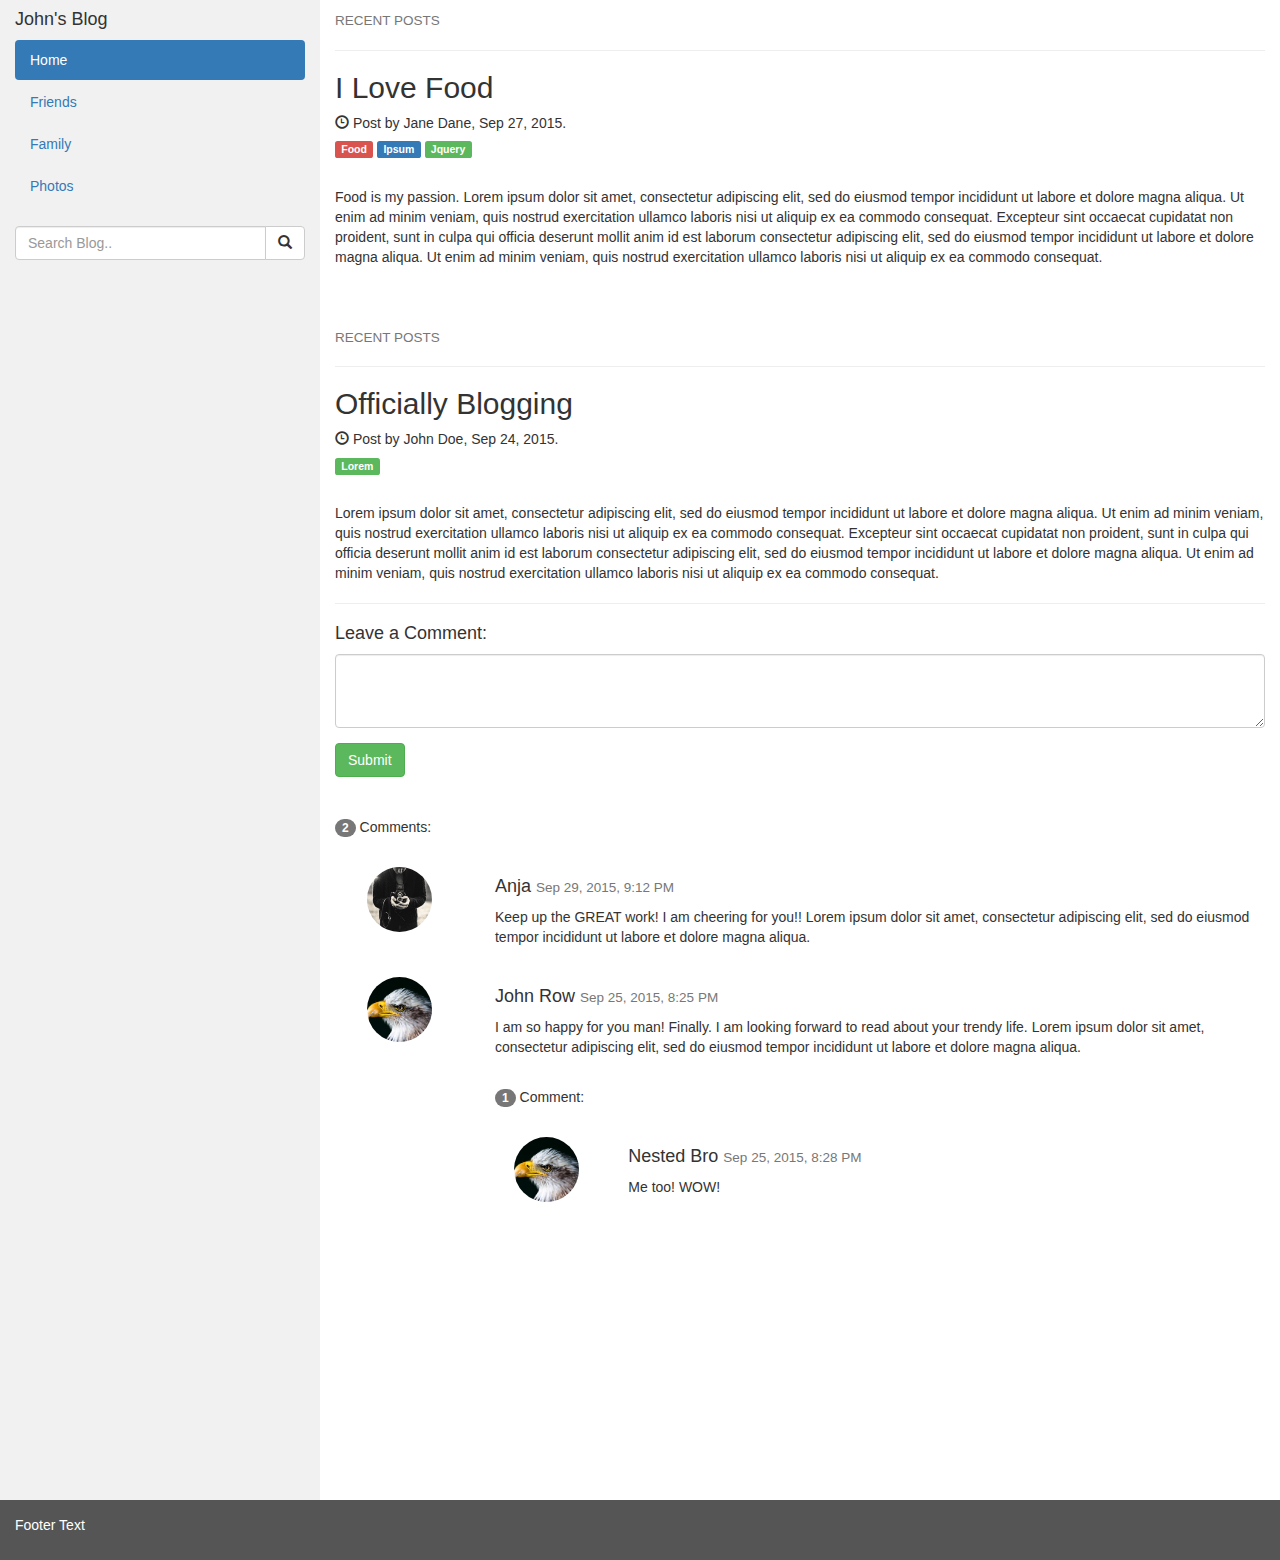
<file: exo-2/index.html>
<!DOCTYPE html>
<html lang="en">

<head>
    <title>Exercice 2</title>
    <meta charset="utf-8">
    <meta name="viewport" content="width=device-width, initial-scale=1">
    <link rel="stylesheet" href="https://maxcdn.bootstrapcdn.com/bootstrap/3.3.7/css/bootstrap.min.css">
    <link rel="stylesheet" href="index.css">
    <script src="https://ajax.googleapis.com/ajax/libs/jquery/3.2.1/jquery.min.js"></script>
    <script src="https://maxcdn.bootstrapcdn.com/bootstrap/3.3.7/js/bootstrap.min.js"></script>
</head>

<body>
    <div class="container-fluid">
        <div class="row content">
            <div class="col-sm-3 sidenav">
                <h4 id="title">John's Blog</h4>
                <ul class="nav nav-pills nav-stacked">
                    <li class="active">
                        <a href="#section1">Home</a>
                    </li>
                    <li>
                        <a href="#section2">Friends</a>
                    </li>
                    <li>
                        <a href="#section3">Family</a>
                    </li>
                    <li>
                        <a href="#section3">Photos</a>
                    </li>
                </ul>
                <br>
                <div class="input-group">
                    <input type="text" class="form-control" placeholder="Search Blog..">
                    <span class="input-group-btn">
                        <button class="btn btn-default" type="button">
                            <span class="glyphicon glyphicon-search"></span>
                        </button>
                    </span>
                </div>
            </div>

            <div class="col-sm-9">
                <h4>
                    <small>RECENT POSTS</small>
                </h4>
                <hr>
                <h2>I Love Food</h2>
                <h5>
                    <span class="glyphicon glyphicon-time"></span> Post by Jane Dane, Sep 27, 2015.</h5>
                <h5>
                    <span class="label label-danger article">Food</span>
                    <span class="label label-primary">Ipsum</span>
                    <span class="label label-success">Jquery</span>
                </h5>
                <br>
                <p class="article">Food is my passion. Lorem ipsum dolor sit amet, consectetur adipiscing elit, sed do eiusmod tempor incididunt
                    ut labore et dolore magna aliqua. Ut enim ad minim veniam, quis nostrud exercitation ullamco laboris
                    nisi ut aliquip ex ea commodo consequat. Excepteur sint occaecat cupidatat non proident, sunt in culpa
                    qui officia deserunt mollit anim id est laborum consectetur adipiscing elit, sed do eiusmod tempor incididunt
                    ut labore et dolore magna aliqua. Ut enim ad minim veniam, quis nostrud exercitation ullamco laboris
                    nisi ut aliquip ex ea commodo consequat.</p>
                <br>
                <br>

                <h4>
                    <small>RECENT POSTS</small>
                </h4>
                <hr>
                <h2>Officially Blogging</h2>
                <h5>
                    <span class="glyphicon glyphicon-time"></span> Post by John Doe, Sep 24, 2015.</h5>
                <h5>
                    <span class="label label-success">Lorem</span>
                </h5>
                <br>
                <p>Lorem ipsum dolor sit amet, consectetur adipiscing elit, sed do eiusmod tempor incididunt ut labore et dolore
                    magna aliqua. Ut enim ad minim veniam, quis nostrud exercitation ullamco laboris nisi ut aliquip ex ea
                    commodo consequat. Excepteur sint occaecat cupidatat non proident, sunt in culpa qui officia deserunt
                    mollit anim id est laborum consectetur adipiscing elit, sed do eiusmod tempor incididunt ut labore et
                    dolore magna aliqua. Ut enim ad minim veniam, quis nostrud exercitation ullamco laboris nisi ut aliquip
                    ex ea commodo consequat.</p>
                <hr>

                <h4>Leave a Comment:</h4>
                <form role="form">
                    <div class="form-group">
                        <textarea class="form-control" rows="3" required></textarea>
                    </div>
                    <button type="submit" class="btn btn-success">Submit</button>
                </form>
                <br>
                <br>

                <p>
                    <span class="badge">2</span> Comments:</p>
                <br>

                <div class="row">
                    <div class="col-sm-2 text-center">
                        <img src="bandmember.jpg" class="img-circle" height="65" width="65" alt="Avatar">
                    </div>
                    <div class="col-sm-10">
                        <h4>Anja
                            <small>Sep 29, 2015, 9:12 PM</small>
                        </h4>
                        <p>Keep up the GREAT work! I am cheering for you!! Lorem ipsum dolor sit amet, consectetur adipiscing
                            elit, sed do eiusmod tempor incididunt ut labore et dolore magna aliqua.</p>
                        <br>
                    </div>
                    <div class="col-sm-2 text-center">
                        <img src="bird.jpg" class="img-circle" height="65" width="65" alt="Avatar">
                    </div>
                    <div class="col-sm-10">
                        <h4>John Row
                            <small>Sep 25, 2015, 8:25 PM</small>
                        </h4>
                        <p>I am so happy for you man! Finally. I am looking forward to read about your trendy life. Lorem ipsum
                            dolor sit amet, consectetur adipiscing elit, sed do eiusmod tempor incididunt ut labore et dolore
                            magna aliqua.</p>
                        <br>
                        <p>
                            <span class="badge">1</span> Comment:</p>
                        <br>
                        <div class="row">
                            <div class="col-sm-2 text-center">
                                <img src="bird.jpg" class="img-circle" height="65" width="65" alt="Avatar">
                            </div>
                            <div class="col-xs-10">
                                <h4>Nested Bro
                                    <small>Sep 25, 2015, 8:28 PM</small>
                                </h4>
                                <p>Me too! WOW!</p>
                                <br>
                            </div>
                        </div>
                    </div>
                </div>
            </div>
        </div>
    </div>

    <footer class="container-fluid">
        <p>Footer Text</p>
    </footer>

    <script src="script.js"></script>

</body>

</html>
</file>
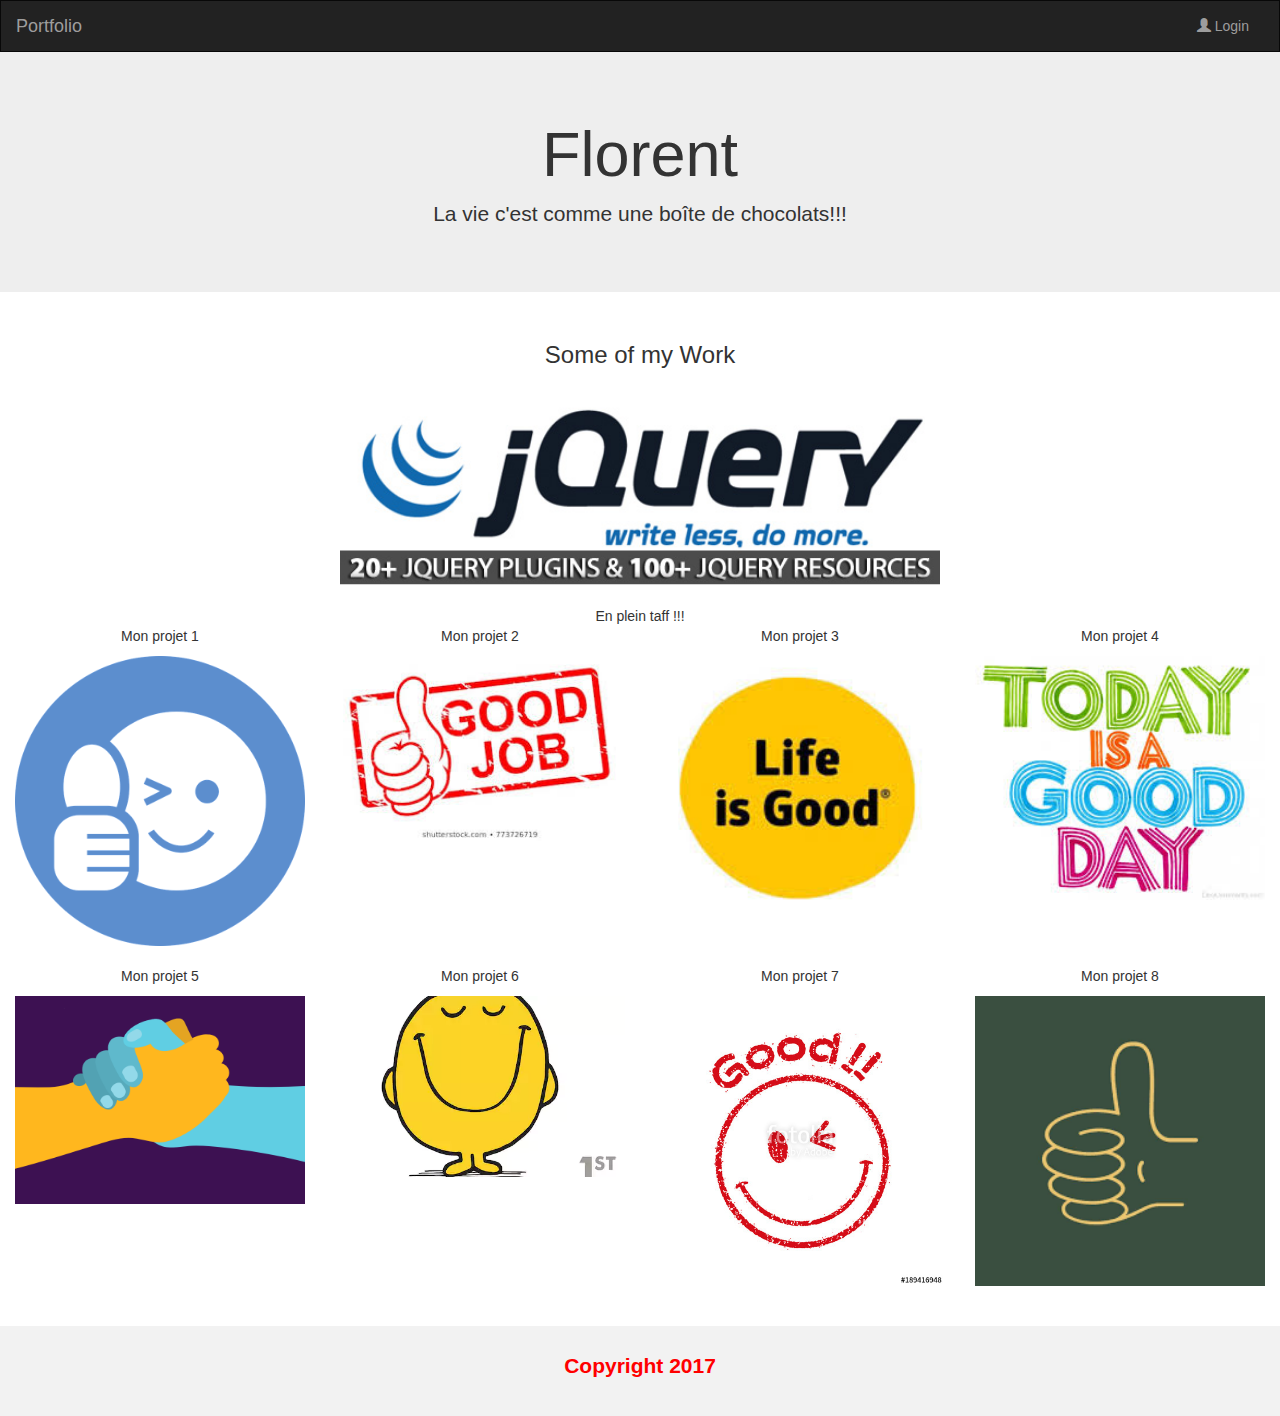
<file: exo-3/index.html>
<!DOCTYPE html>
<html lang="en">

<head>
    <title>Exercice 3</title>
    <meta charset="utf-8">
    <meta name="viewport" content="width=device-width, initial-scale=1">
    <link rel="stylesheet" href="https://maxcdn.bootstrapcdn.com/bootstrap/3.3.7/css/bootstrap.min.css">
    <link rel="stylesheet" href="index.css">
    <script src="https://ajax.googleapis.com/ajax/libs/jquery/3.2.1/jquery.min.js"></script>
    <script src="https://maxcdn.bootstrapcdn.com/bootstrap/3.3.7/js/bootstrap.min.js"></script>
    <script src="script.js"></script>

</head>

<body>

    <nav class="navbar navbar-inverse">
        <div class="container-fluid">
            <div class="navbar-header">
                <button type="button" class="navbar-toggle" data-toggle="collapse" data-target="#myNavbar">
                    <span class="icon-bar"></span>
                    <span class="icon-bar"></span>
                    <span class="icon-bar"></span>
                </button>
                <a class="navbar-brand" href="#">Portfolio</a>
            </div>
            <div class="collapse navbar-collapse" id="myNavbar">
                <ul class="nav navbar-nav">
                    <li class="active">
                        <a href="#">Home</a>
                    </li>
                    <li>
                        <a href="#">About</a>
                    </li>
                    <li>
                        <a href="#">Gallery</a>
                    </li>
                    <li>
                        <a href="#">Contact</a>
                    </li>
                </ul>
                <ul class="nav navbar-nav navbar-right">
                    <li>
                        <a href="#">
                            <span class="glyphicon glyphicon-log-in"></span> Login</a>
                    </li>
                </ul>
            </div>
        </div>
    </nav>

    <div class="jumbotron">
        <div class="container text-center">
            <h1>My Portfolio</h1>
            <p id="tagline" >Some text that represents "Me"...</p>
        </div>
    </div>

    <div class="container-fluid bg-3 text-center">
        <h3>Some of my Work</h3>
        <br>
        <div id="work1" class="row">
            <div class="col-sm-3">
                <p>Some text..</p>
                <img src="https://placehold.it/150x80?text=IMAGE" class="img-responsive" style="width:100%" alt="Image">
            </div>
            <div class="col-sm-3">
                <p>Some text..</p>
                <img src="https://placehold.it/150x80?text=IMAGE" class="img-responsive" style="width:100%" alt="Image">
            </div>
            <div class="col-sm-3">
                <p>Some text..</p>
                <img src="https://placehold.it/150x80?text=IMAGE" class="img-responsive" style="width:100%" alt="Image">
            </div>
            <div class="col-sm-3">
                <p>Some text..</p>
                <img src="https://placehold.it/150x80?text=IMAGE" class="img-responsive" style="width:100%" alt="Image">
            </div>
        </div>
    </div>
    <br>

    <div class="container-fluid bg-3 text-center">
        <div class="row">
            <div class="col-sm-3">
                <p>Some text..</p>
                <img src="https://placehold.it/150x80?text=IMAGE" class="img-responsive" style="width:100%" alt="Image">
            </div>
            <div class="col-sm-3">
                <p>Some text..</p>
                <img src="https://placehold.it/150x80?text=IMAGE" class="img-responsive" style="width:100%" alt="Image">
            </div>
            <div class="col-sm-3">
                <p>Some text..</p>
                <img src="https://placehold.it/150x80?text=IMAGE" class="img-responsive" style="width:100%" alt="Image">
            </div>
            <div class="col-sm-3">
                <p>Some text..</p>
                <img src="https://placehold.it/150x80?text=IMAGE" class="img-responsive" style="width:100%" alt="Image">
            </div>
        </div>
    </div>
    <br>
    <br>

    <footer class="container-fluid text-center">
        <p>Footer Text</p>
    </footer>

</body>

</html>
</file>
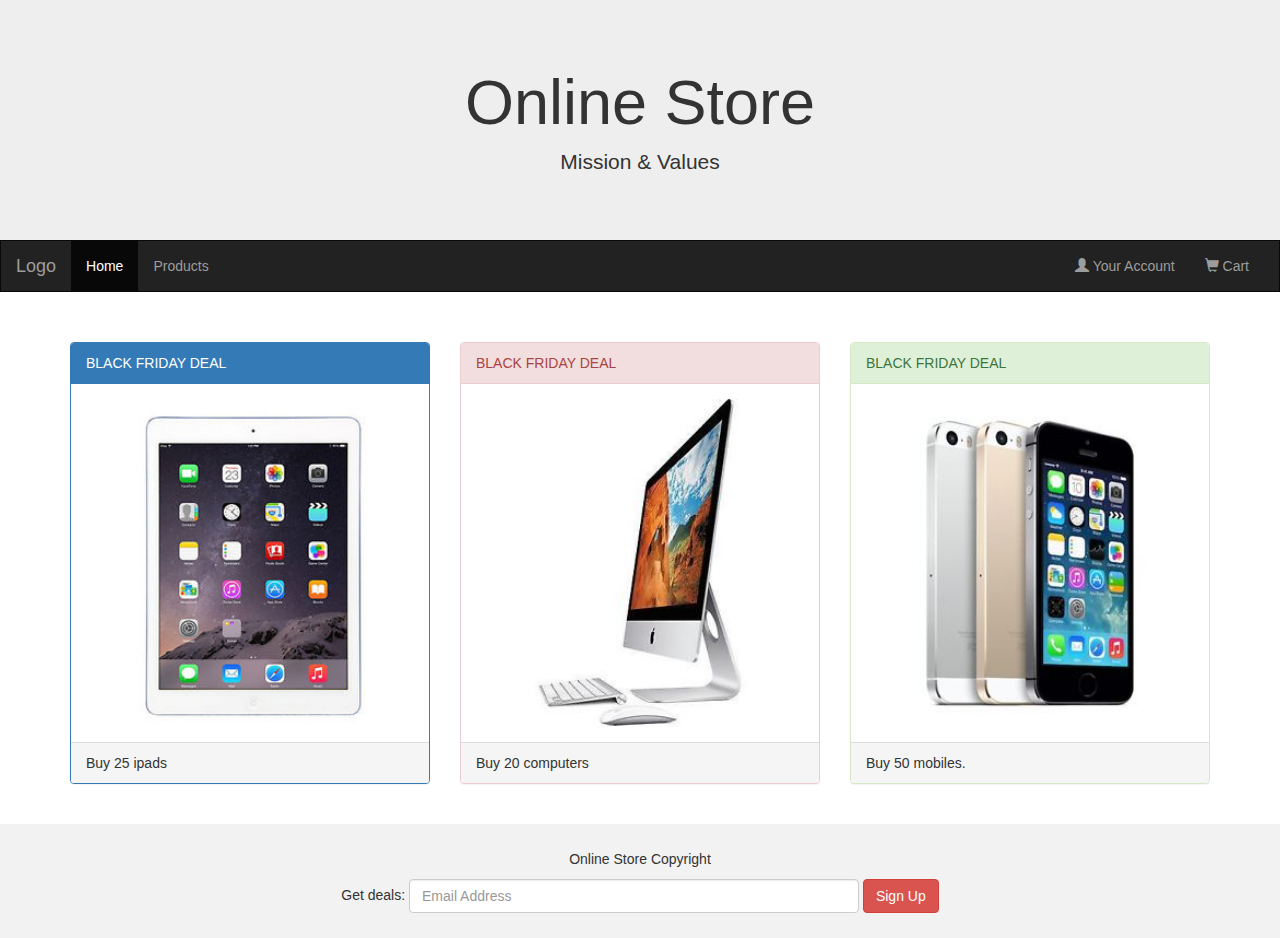
<file: exo-4/index.html>
<!DOCTYPE html>
<html lang="en">

<head>
    <title>Exercice 4</title>
    <meta charset="utf-8">
    <meta name="viewport" content="width=device-width, initial-scale=1">
    <link rel="stylesheet" href="https://maxcdn.bootstrapcdn.com/bootstrap/3.3.7/css/bootstrap.min.css">
    <link rel="stylesheet" href="index.css">
    <script src="https://ajax.googleapis.com/ajax/libs/jquery/3.2.1/jquery.min.js"></script>
    <script src="https://maxcdn.bootstrapcdn.com/bootstrap/3.3.7/js/bootstrap.min.js"></script>
    <script src="script.js"></script>

</head>

<body>

    <div class="jumbotron">
        <div class="container text-center">
            <h1>Online Store</h1>
            <p>Mission & Values</p>
        </div>
    </div>

    <nav class="navbar navbar-inverse">
        <div class="container-fluid">
            <div class="navbar-header">
                <button type="button" class="navbar-toggle" data-toggle="collapse" data-target="#myNavbar">
                    <span class="icon-bar"></span>
                    <span class="icon-bar"></span>
                    <span class="icon-bar"></span>
                </button>
                <a class="navbar-brand" href="#">Logo</a>
            </div>
            <div class="collapse navbar-collapse" id="myNavbar">
                <ul class="nav navbar-nav">
                    <li class="active">
                        <a href="#">Home</a>
                    </li>
                    <li>
                        <a href="#">Products</a>
                    </li>
                </ul>
                <ul class="nav navbar-nav navbar-right">
                    <li>
                        <a href="#">
                            <span class="glyphicon glyphicon-user"></span> Your Account</a>
                    </li>
                    <li>
                        <a href="#">
                            <span class="glyphicon glyphicon-shopping-cart"></span> Cart</a>
                    </li>
                </ul>
            </div>
        </div>
    </nav>

    <div class="container">
        <div class="row">
            <div class="col-sm-4">
                <div class="panel panel-primary">
                    <div class="panel-heading">BLACK FRIDAY DEAL</div>
                    <div class="panel-body">
                        <img src="ipad.jpg" class="img-responsive" style="width:100%" alt="Image">
                    </div>
                    <div class="panel-footer">Buy 25 ipads</div>
                </div>
            </div>
            <div class="col-sm-4">
                <div class="panel panel-danger">
                    <div class="panel-heading">BLACK FRIDAY DEAL</div>
                    <div class="panel-body">
                        <img src="computer.jpeg" class="img-responsive" style="width:100%" alt="Image">
                    </div>
                    <div class="panel-footer">Buy 20 computers</div>
                </div>
            </div>
            <div class="col-sm-4">
                <div class="panel panel-success">
                    <div class="panel-heading">BLACK FRIDAY DEAL</div>
                    <div class="panel-body">
                        <img src="iphone.jpg" class="img-responsive" style="width:100%" alt="Image">
                    </div>
                    <div class="panel-footer">Buy 50 mobiles.</div>
                </div>
            </div>
        </div>
    </div>
    <br>

    <footer class="container-fluid text-center">
        <p>Online Store Copyright</p>
        <form class="form-inline">Get deals:
            <input type="email" class="form-control" size="50" placeholder="Email Address">
            <button type="button" class="btn btn-danger">Sign Up</button>
        </form>
    </footer>

</body>

</html>
</file>
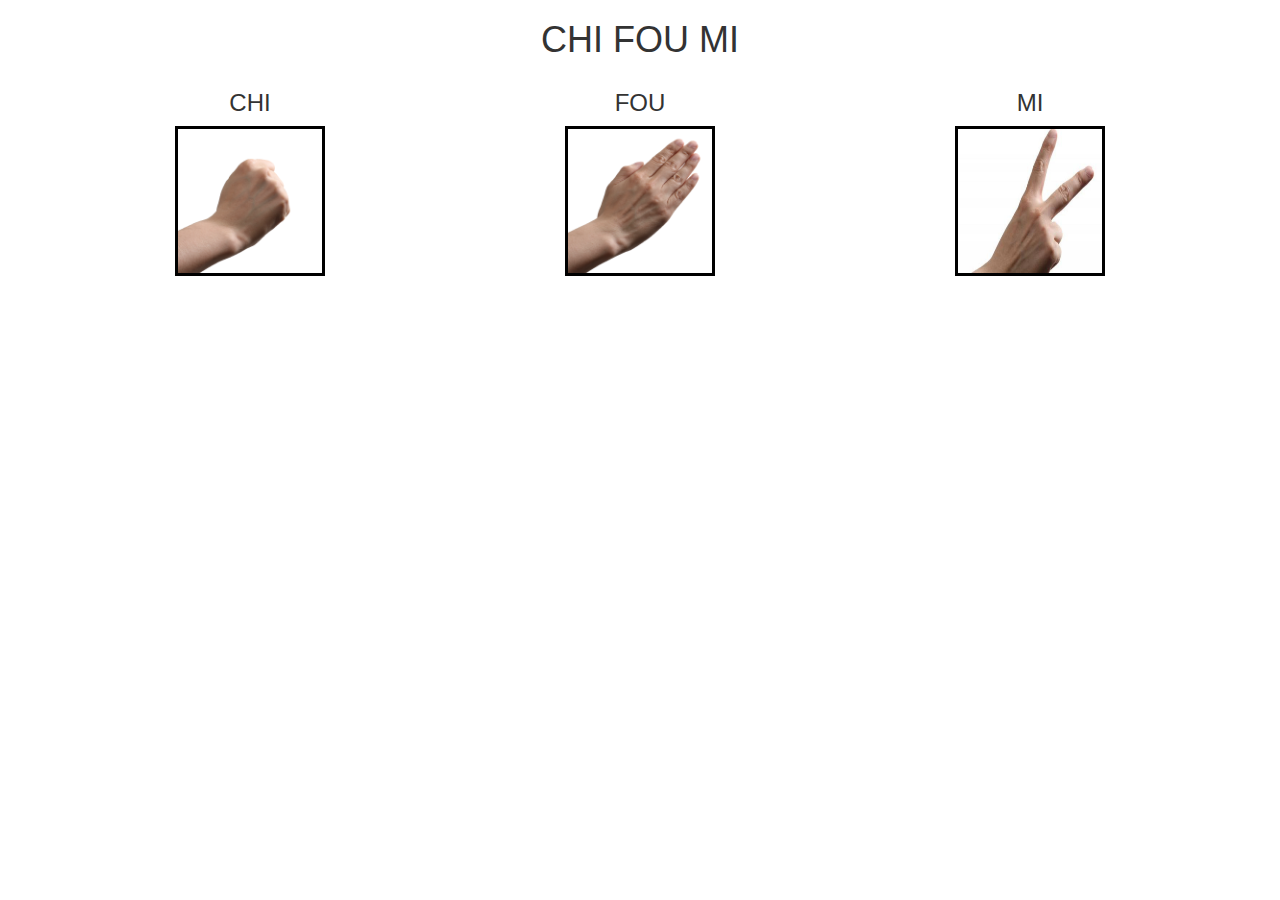
<file: exo-5/index.html>
<!DOCTYPE html>
<html>

<head>
    <meta charset="utf-8">
    <!-- Latest compiled and minified CSS -->
    <link rel="stylesheet" href="https://maxcdn.bootstrapcdn.com/bootstrap/3.3.7/css/bootstrap.min.css"
          integrity="sha384-BVYiiSIFeK1dGmJRAkycuHAHRg32OmUcww7on3RYdg4Va+PmSTsz/K68vbdEjh4u"
          crossorigin="anonymous">
    <script src="https://ajax.googleapis.com/ajax/libs/jquery/3.2.1/jquery.min.js"></script>
    <script src="script.js"></script>
    <script src="exo5.js"></script>
</head>

<body>
<div class="container">
    <div class="text-center">
        <h1>CHI FOU MI</h1>
    </div>
    <div class="row text-center">
        <div class="image col-lg-4 ">
            <h3>CHI</h3>
            <img src="../pierre.png" alt="rock" width="150" height="150" style="border: solid black"></a>
        </div>

        <div class="image col-lg-4 ">
            <h3>FOU</h3>
            <img src="../feuille.png" alt="paper" width="150" height="150" style="border: solid black"></a>
        </div>

        <div class="image col-lg-4 ">
            <h3>MI</h3>
            <img src="../ciseaux.png" alt="scissors" width="150" height="150" style="border: solid black"></a>
        </div>
    </div>
</div>

</body>

</html>
</file>
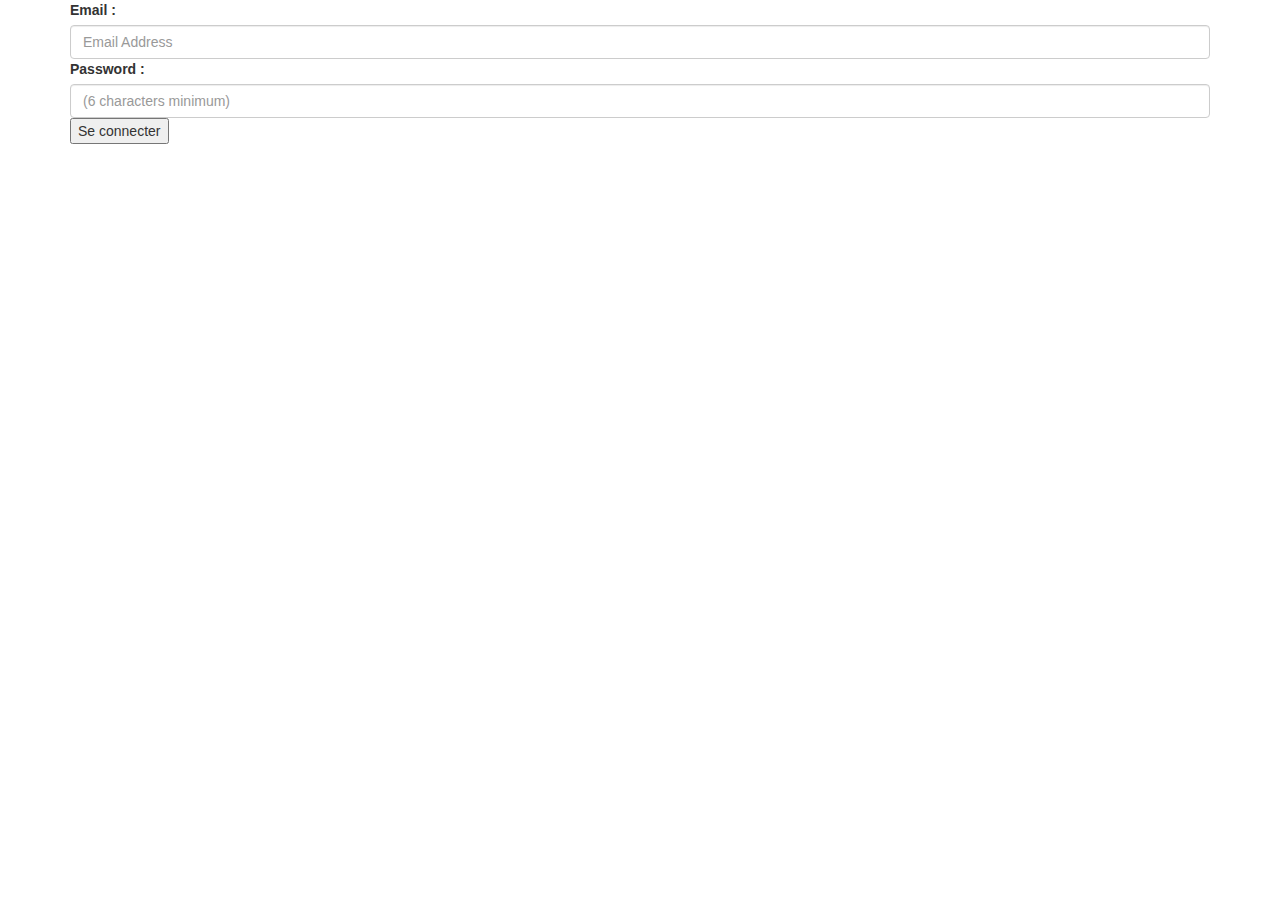
<file: exo-6/index.html>
<!DOCTYPE html>
<html>

<head>
    <meta charset="utf-8">
    <!-- Latest compiled and minified CSS -->
    <link rel="stylesheet" href="https://maxcdn.bootstrapcdn.com/bootstrap/3.3.7/css/bootstrap.min.css"
          integrity="sha384-BVYiiSIFeK1dGmJRAkycuHAHRg32OmUcww7on3RYdg4Va+PmSTsz/K68vbdEjh4u"
          crossorigin="anonymous">
    <script src="https://ajax.googleapis.com/ajax/libs/jquery/3.2.1/jquery.min.js"></script>
    <script src="script.js"></script>

</head>

<body>
<div class="container" >
    <form method="post">
        <div>
            <label>Email :</label>
            <input type="email" name="email" class="form-control" size="50" placeholder="Email Address">
        </div>
        <div>
            <label>Password :</label>
            <input type="password" name="password" class="form-control" size="50" placeholder="(6 characters minimum)">
        </div>
        <div>
            <input type="button" name="button" value="Se connecter">
        </div>
    </form>
</div>
</body>

</html>
</file>
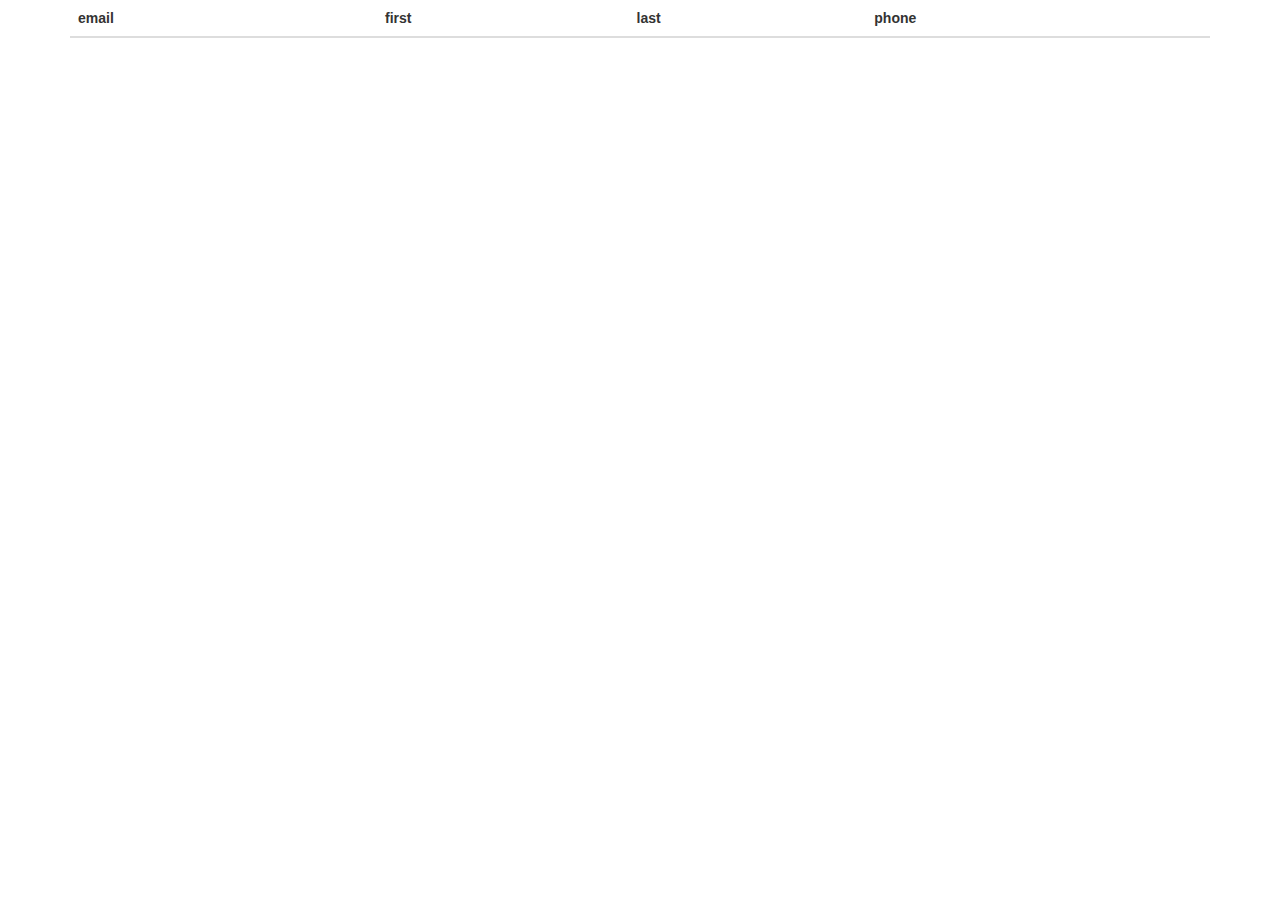
<file: exo-7/index.html>
<!DOCTYPE html>
<html>

<head>
    <meta charset="utf-8">
    <!-- Latest compiled and minified CSS -->
    <link rel="stylesheet" href="https://maxcdn.bootstrapcdn.com/bootstrap/3.3.7/css/bootstrap.min.css" integrity="sha384-BVYiiSIFeK1dGmJRAkycuHAHRg32OmUcww7on3RYdg4Va+PmSTsz/K68vbdEjh4u"
        crossorigin="anonymous">
    <script src="https://ajax.googleapis.com/ajax/libs/jquery/3.2.1/jquery.min.js"></script>
    <script type="text/javascript" src="DATA.js"></script>
    <script src="script.js"></script>
</head>

<body>
    <div class="container">
        <table class="table">
            <thead>
            <tr>
                <th>email</th>
                <th>first</th>
                <th>last</th>
                <th>phone</th>
            </tr>
            </thead>
            <tbody>

            </tbody>
        </table>
    </div>
</body>

</html>
</file>
<file: exo-2/index.css>
/* Set height of the grid so .sidenav can be 100% (adjust if needed) */

 .row.content {
     height: 1500px
 }
 /* Set gray background color and 100% height */

 .sidenav {
     background-color: #f1f1f1;
     height: 100%;
 }
 /* Set black background color, white text and some padding */

 footer {
     background-color: #555;
     color: white;
     padding: 15px;
 }
 /* On small screens, set height to 'auto' for sidenav and grid */

 @media screen and (max-width: 767px) {
     .sidenav {
         height: auto;
         padding: 15px;
     }
     .row.content {
         height: auto;
     }
 }
</file>
<file: exo-3/index.css>
/* Remove the navbar's default margin-bottom and rounded borders */
.navbar {
    margin-bottom: 0;
    border-radius: 0;
}


/* Add a gray background color and some padding to the footer */
footer {
    background-color: #f2f2f2;
    padding: 25px;
}

.intro {
    font-size: 150%;
    color: red;
}
</file>
<file: exo-4/index.css>
/* Remove the navbar's default rounded borders and increase the bottom margin */

        .navbar {
            margin-bottom: 50px;
            border-radius: 0;
        }
        /* Remove the jumbotron's default bottom margin */

        .jumbotron {
            margin-bottom: 0;
        }
        /* Add a gray background color and some padding to the footer */

        footer {
            background-color: #f2f2f2;
            padding: 25px;
        }
</file>
